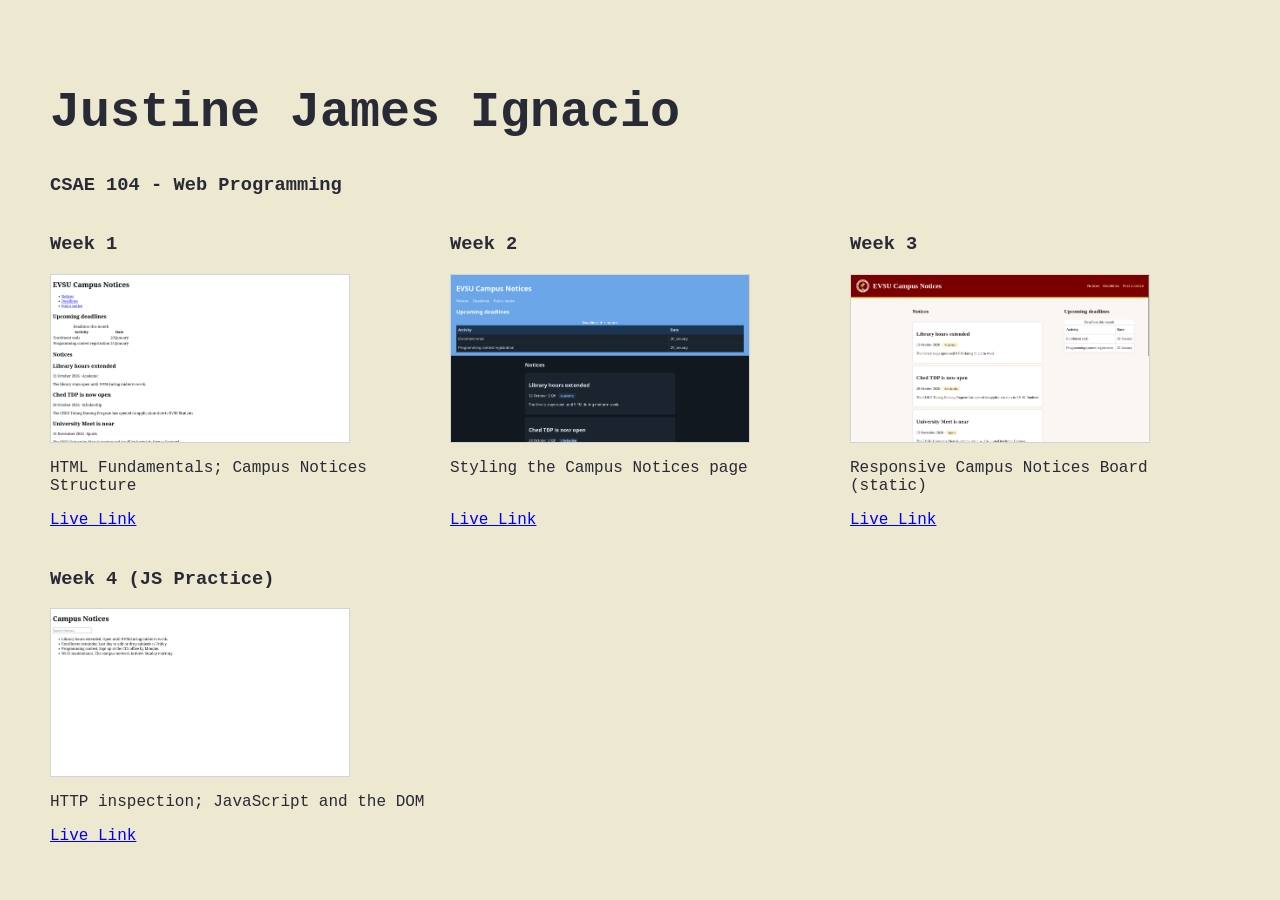
<file: index.html>
<!doctype html>
<html lang="en">
  <head>
    <meta charset="UTF-8" />
    <meta name="viewport" content="width=device-width, initial-scale=1.0" />
    <title>CSAE 104 Lab Activities</title>
    <link rel="stylesheet" href="styles.css" />
  </head>
  <body>
    <header>
      <h1>Justine James Ignacio</h1>
      <h3>CSAE 104 - Web Programming</h3>
    </header>

    <main class="container">
      <article class="week">
        <h3>Week 1</h3>
        <img src="./week1/week1.png" alt="Week 1 Screenshot " />
        <p>HTML Fundamentals; Campus Notices Structure</p>
        <a href="./week1/week1.html">Live Link</a>
      </article>
      <article class="week">
        <h3>Week 2</h3>
        <img src="./week2/week2.png" alt="Week 2 Screenshot" />
        <p>Styling the Campus Notices page</p>
        <a href="./week2/week2.html">Live Link</a>
      </article>
      <article class="week">
        <h3>Week 3</h3>
        <img src="./week3/week3.png" alt="Week 3 Screenshot" />
        <p>Responsive Campus Notices Board (static)</p>
        <a href="./week3/week3.html">Live Link</a>
      </article>
      <article class="week">
        <h3>Week 4 (JS Practice)</h3>
        <img src="./js-practice/js-practice.png" alt="JS practice Screenshot" />
        <p>HTTP inspection; JavaScript and the DOM</p>
        <a href="./js-practice/index.html">Live Link</a>
      </article>
    </main>
  </body>
</html>
</file>
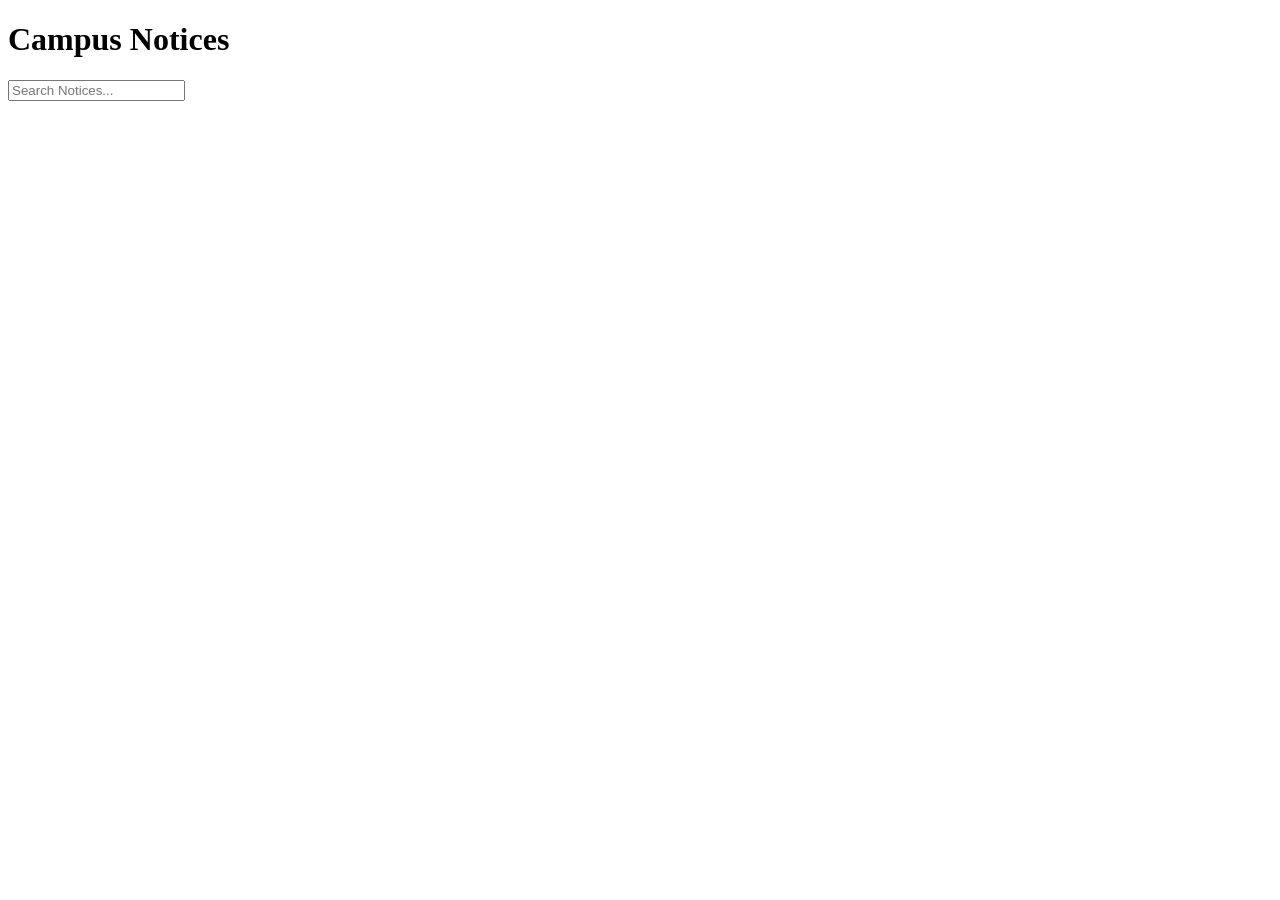
<file: js-practice/index.html>
<!doctype html>
<html lang="en">
  <head>
    <meta charset="UTF-8" />
    <meta name="viewport" content="width=device-width, initial-scale=1.0" />
    <title>JS Practice</title>
  </head>
  <body>
    <h1>Campus Notices</h1>
    <input id="search" placeholder="Search Notices..." />
    <ul id="list"></ul>
    <script type="module" src="./main.js"></script>
  </body>
</html>
</file>
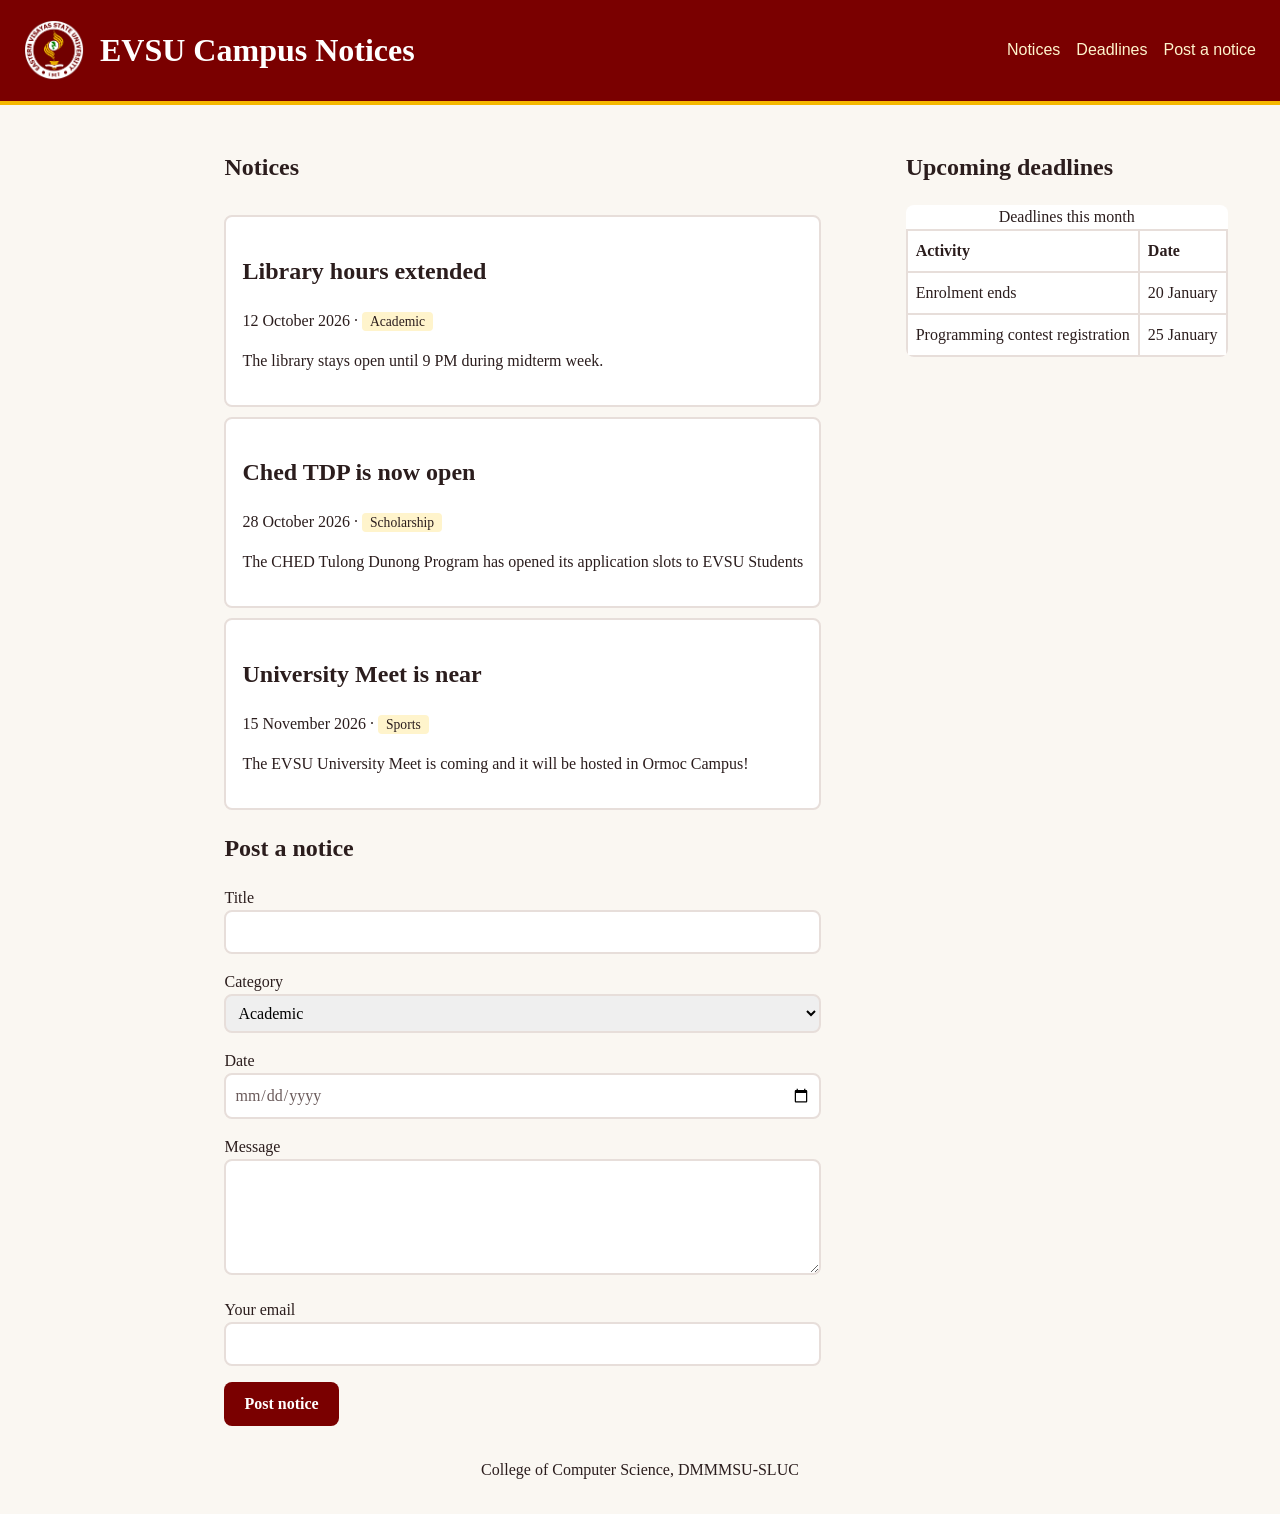
<file: week3/week3.html>
<!doctype html>
<html lang="en">
  <head>
    <meta charset="utf-8" />
    <meta name="viewport" content="width=device-width, initial-scale=1" />
    <title>EVSU Campus Notices</title>
    <link rel="stylesheet" href="styles.css" />
  </head>
  <body>
    <header>
      <div class="logo">
        <img src="./images/logo.png" alt="EVSU Logo" />
        <h1>EVSU Campus Notices</h1>
      </div>
      <nav aria-label="Main" class="navlinks">
        <ul>
          <li><a href="#notices">Notices</a></li>
          <li><a href="#deadlines">Deadlines</a></li>
          <li><a href="#submit">Post a notice</a></li>
        </ul>
      </nav>
    </header>
    <main>
      <section id="notices">
        <h2>Notices</h2>
        <article class="notice">
          <h2>Library hours extended</h2>
          <p class="meta">
            <time datetime="2026-10-12">12 October 2026</time> ·
            <span class="tag">Academic</span>
          </p>
          <p>The library stays open until 9 PM during midterm week.</p>
        </article>

        <article class="notice">
          <h2>Ched TDP is now open</h2>
          <p class="meta">
            <time datetime="2026-10-28">28 October 2026</time> ·
            <span class="tag">Scholarship</span>
          </p>
          <p>
            The CHED Tulong Dunong Program has opened its application slots to
            EVSU Students
          </p>
        </article>

        <article class="notice">
          <h2>University Meet is near</h2>
          <p class="meta">
            <time datetime="2026-11-15">15 November 2026</time> ·
            <span class="tag">Sports</span>
          </p>
          <p>
            The EVSU University Meet is coming and it will be hosted in Ormoc
            Campus!
          </p>
        </article>
      </section>

      <section id="submit">
        <h2>Post a notice</h2>
        <form action="#" method="post">
          <p>
            <label for="title">Title</label><br />
            <input
              type="text"
              id="title"
              name="title"
              required
              maxlength="100"
            />
          </p>
          <p>
            <label for="category">Category</label><br />
            <select id="category" name="category">
              <option value="academic">Academic</option>
              <option value="event">Event</option>
              <option value="general">General</option>
            </select>
          </p>
          <p>
            <label for="date">Date</label><br />
            <input type="date" id="date" name="date" />
          </p>
          <p>
            <label for="message">Message</label><br />
            <textarea id="message" name="message" rows="4" required></textarea>
          </p>
          <p>
            <label for="email">Your email</label><br />
            <input type="email" id="email" name="email" required />
          </p>
          <button type="submit">Post notice</button>
        </form>
      </section>
    </main>
    <aside>
      <section id="deadlines">
        <h2>Upcoming deadlines</h2>
        <table>
          <caption>
            Deadlines this month
          </caption>
          <thead>
            <tr>
              <th scope="col">Activity</th>
              <th scope="col">Date</th>
            </tr>
          </thead>
          <tbody>
            <tr>
              <td>Enrolment ends</td>
              <td>20 January</td>
            </tr>
            <tr>
              <td>Programming contest registration</td>
              <td>25 January</td>
            </tr>
          </tbody>
        </table>
      </section>
    </aside>
    <footer>
      <p>College of Computer Science, DMMMSU-SLUC</p>
    </footer>
  </body>
</html>
</file>
<file: styles.css>
* {
  box-sizing: border-box;
  font-family: "Courier New", Courier, monospace;
}
:root {
  --text: #282a36;
  --bg: #ede8d0;
}
body {
  background: var(--bg);
  color: var(--text);
  padding: 40px;
  margin: 10px;
}

.container {
  display: flex;
  gap: 20px;
  width: fit-content;
  flex-wrap: wrap;
}

img {
  max-width: 300px;
  aspect-ratio: 16/9;
  border: solid lightgray 1px;
  /*border-radius: 8px;*/
  /*box-shadow: 0px 4px 12px 0px rgba(0, 0, 0, 0.15);*/
}

.week {
  display: flex;
  flex: 1;
  flex-wrap: wrap;
  flex-direction: column;
}

.week a {
  margin-top: auto;
}

h1 {
  font-size: clamp(2rem, 50px, 4rem);
}
</file>
<file: week3/styles.css>
:root {
  --primary: #7a0000;
  --primary-dark: #5c0000;
  --accent: #f5b800;
  --accent-soft: #fff4cc;
  --green: #1e7a34;
  --bg: #faf7f2;
  --surface: #ffffff;
  --text: #2b1d1d;
  --text-muted: #6b5b5b;
  --border: #e7deda;
  --link: #7a0000;
  --badge-gray: #6b5b5b;
}

@media (min-width: 600px) {
  #notices {
    grid-template-columns: repeat(2, 1fr);
  }
}

@media (min-width: 960px) {
  #notices {
    grid-template-columns: repeat(3, 1fr);
  }
  header {
    padding: 24px 32px;
    grid-area: header;
  }
  body {
    grid-template-columns: minmax(0, 1fr) 300px;
    grid-template-areas:
      "header header"
      "main   aside"
      "footer footer";
  }
  main {
    grid-area: main;
  }
  aside {
    grid-area: aside;
  }
  footer {
    grid-area: footer;
  }
}
* {
  box-sizing: border-box;
}
header {
  background: var(--primary);
  color: white;
  padding: 5px 24px 5px 24px;
  display: flex;
  flex-wrap: wrap;
  border-bottom: solid 4px var(--accent);
  align-items: center;
  justify-content: space-between;

  top: 0;
  background-color: var(--primary);
  z-index: 10;
}

header img {
  max-width: 100%;
  width: 60px;
  height: auto;
}
.logo {
  display: flex;
  align-items: center;
  gap: 16px;
}

nav ul {
  display: flex;
  flex-wrap: wrap;
  gap: 8px 16px;
  list-style: none;
  padding: 0;
  font-family: "Segoe UI", Tahoma, Geneva, Verdana, sans-serif;
}

nav li {
  display: inline-block;
  margin-left: auto;
}
nav a {
  color: var(--accent-soft);
  text-decoration: none;
}
nav a:hover {
  text-decoration: underline;
  color: var(--accent);
}

body {
  font-family: "Times New Roman", Times, serif;
  font-size: 1rem;
  line-height: 1.5;
  margin: 0;
  padding: 0;
  background: var(--bg);
  color: var(--text);
  display: grid;
  grid-template-columns: 2fr 1fr;
}

main {
  min-width: 0;
  margin: 24px 0 0 auto;
  padding: 0 32px;
}

aside {
  min-width: 0;
  padding: 0 32px;
  margin: 24px auto;
}

#notices {
  display: grid;
  gap: 10px;
  grid-template-columns: 1fr;
}

.notice {
  background: var(--surface);
  border: solid 2px var(--border);
  padding: 16px;
  margin-bottom: 0;
  border-radius: 8px;
}

.tag {
  background: var(--accent-soft);
  border-radius: 4px;
  padding: 2px 8px;
  font-size: 0.85rem;
}

footer {
  text-align: center;
  padding: 16px;
}

table {
  border-collapse: collapse;
  width: 100%;
  background: var(--surface);
  display: block;
  border-radius: 8px;
  overflow-x: auto;
}
th,
td {
  color: var(--text);
  border: 2px solid var(--border);
  padding: 8px;
  text-align: left;
}
th {
  background: var(--brand-soft);
}

input,
select,
textarea {
  width: 100%;
  padding: 8px;
  border: 2px solid var(--border);
  border-radius: 8px;
  font: inherit;
}
input:focus,
select:focus,
textarea:focus {
  outline: 2px solid var(--primary);
}
#date {
  color: var(--text-muted);
}
button {
  background: var(--primary);
  color: var(--surface);
  border: 0;
  border-radius: 8px;
  padding: 10px 20px;
  font: inherit;
  cursor: pointer;
  font-weight: bold;
}
button:hover {
  background: var(--primary-dark);
}

img {
  max-width: 100%;
  height: auto;
}

/* The last rule won because CSS reads from top to bottom and if there are two rules with the same specificty it follows the later one */
</file>
